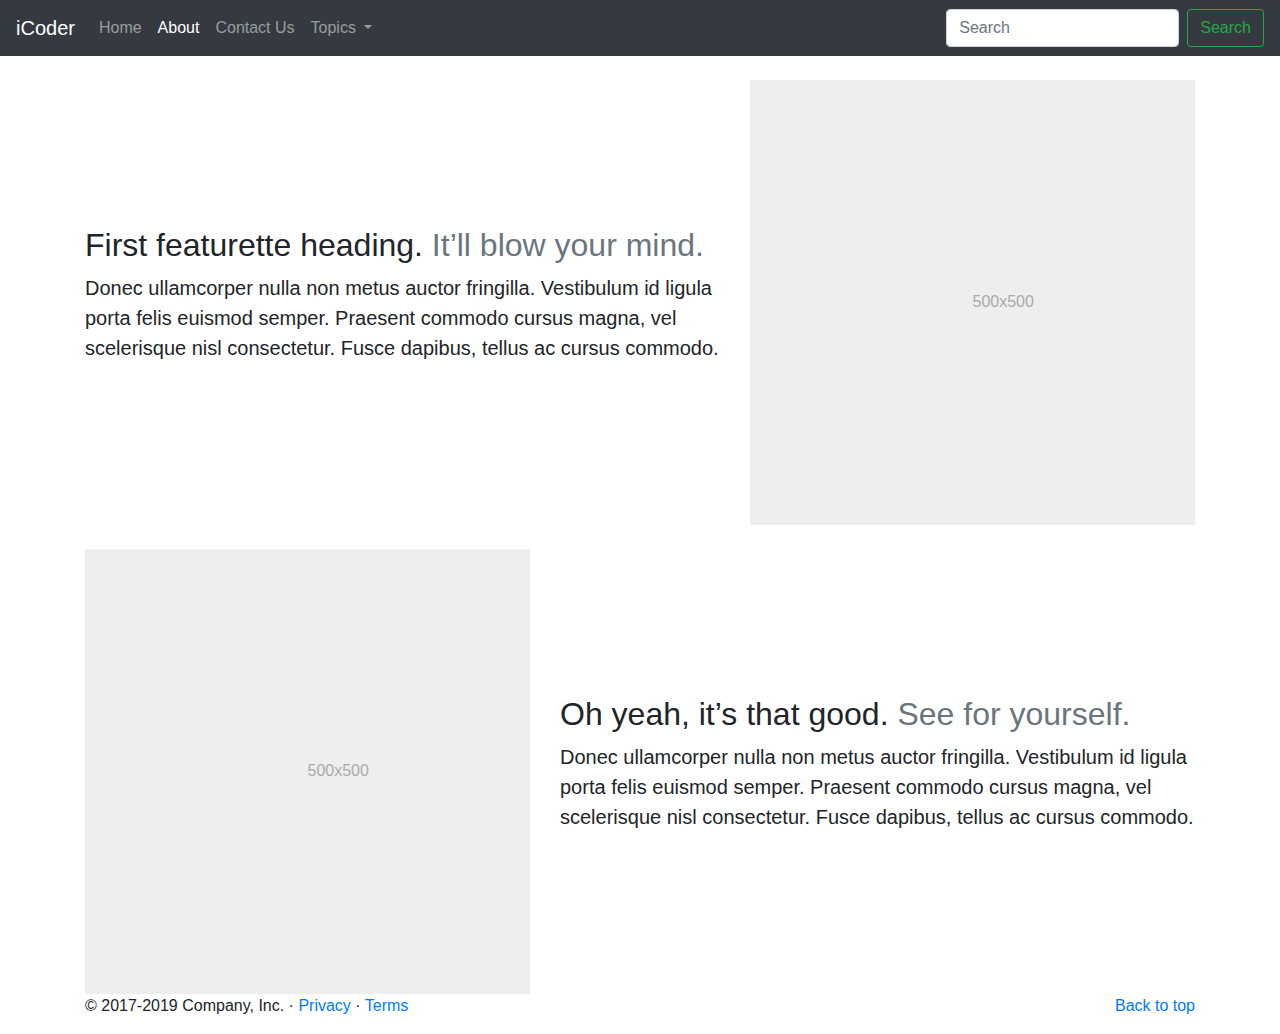
<file: about.html>
<!doctype html>
<html lang="en">

<head>
    <!-- Required meta tags -->
    <meta charset="utf-8">
    <meta name="viewport" content="width=device-width, initial-scale=1, shrink-to-fit=no">

    <!-- Bootstrap CSS -->
    <link rel="stylesheet" href="https://cdn.jsdelivr.net/npm/bootstrap@4.4.1/dist/css/bootstrap.min.css"
        integrity="sha384-Vkoo8x4CGsO3+Hhxv8T/Q5PaXtkKtu6ug5TOeNV6gBiFeWPGFN9MuhOf23Q9Ifjh" crossorigin="anonymous">

    <title>iCoder - Heaven for Programmers</title>
    <link rel="stylesheet" href="style.css">
</head>

<body>
    <nav class="navbar navbar-expand-lg navbar-dark bg-dark">
        <a class="navbar-brand" href="#">iCoder</a>
        <button class="navbar-toggler" type="button" data-toggle="collapse" data-target="#navbarSupportedContent"
            aria-controls="navbarSupportedContent" aria-expanded="false" aria-label="Toggle navigation">
            <span class="navbar-toggler-icon"></span>
        </button>

        <div class="collapse navbar-collapse" id="navbarSupportedContent">
            <ul class="navbar-nav mr-auto">
                <li class="nav-item ">
                    <a class="nav-link" href="home.html">Home <span class="sr-only">(current)</span></a>
                </li>
                <li class="nav-item active">
                    <a class="nav-link" href="about.html">About</a>
                </li>
                <li class="nav-item">
                    <a class="nav-link" href="contact.html">Contact Us</a>
                </li>
                <li class="nav-item dropdown">
                    <a class="nav-link dropdown-toggle" href="#" id="navbarDropdown" role="button"
                        data-toggle="dropdown" aria-haspopup="true" aria-expanded="false">
                        Topics
                    </a>
                    <div class="dropdown-menu" aria-labelledby="navbarDropdown">
                        <a class="dropdown-item" href="#">Technology</a>
                        <a class="dropdown-item" href="#">Languages</a>
                        <div class="dropdown-divider"></div>
                        <a class="dropdown-item" href="#">Other</a>
                    </div>
                </li>
            </ul>
            <form class="form-inline my-2 my-lg-0">
                <input class="form-control mr-sm-2" type="search" placeholder="Search" aria-label="Search">
                <button class="btn btn-outline-success my-2 my-sm-0" type="submit">Search</button>
            </form>
        </div>
    </nav>
    <div class="container my-4">
        <div class="row featurette">
            <div class="col-md-7">
                <h2 class="featurette-heading">First featurette heading. <span class="text-muted">It’ll blow your
                        mind.</span>
                </h2>
                <p class="lead">Donec ullamcorper nulla non metus auctor fringilla. Vestibulum id ligula porta felis
                    euismod
                    semper. Praesent commodo cursus magna, vel scelerisque nisl consectetur. Fusce dapibus, tellus ac
                    cursus
                    commodo.</p>
            </div>
            <div class="col-md-5">
                <svg class="bd-placeholder-img bd-placeholder-img-lg featurette-image img-fluid mx-auto" width="500"
                    height="500" xmlns="http://www.w3.org/2000/svg" preserveAspectRatio="xMidYMid slice"
                    focusable="false" role="img" aria-label="Placeholder: 500x500">
                    <title>Placeholder</title>
                    <rect width="100%" height="100%" fill="#eee"></rect><text x="50%" y="50%" fill="#aaa"
                        dy=".3em">500x500</text>
                </svg>
            </div>
        </div>
    </div>
    <div class="container">
        <div class="row featurette">
            <div class="col-md-7 order-md-2">
                <h2 class="featurette-heading">Oh yeah, it’s that good. <span class="text-muted">See for
                        yourself.</span></h2>
                <p class="lead">Donec ullamcorper nulla non metus auctor fringilla. Vestibulum id ligula porta felis
                    euismod semper. Praesent commodo cursus magna, vel scelerisque nisl consectetur. Fusce dapibus,
                    tellus ac cursus commodo.</p>
            </div>
            <div class="col-md-5 order-md-1">
                <svg class="bd-placeholder-img bd-placeholder-img-lg featurette-image img-fluid mx-auto" width="500"
                    height="500" xmlns="http://www.w3.org/2000/svg" preserveAspectRatio="xMidYMid slice"
                    focusable="false" role="img" aria-label="Placeholder: 500x500">
                    <title>Placeholder</title>
                    <rect width="100%" height="100%" fill="#eee"></rect><text x="50%" y="50%" fill="#aaa"
                        dy=".3em">500x500</text>
                </svg>
            </div>
        </div>

    </div>
    <footer class="container">
        <p class="float-right"><a href="#">Back to top</a></p>
        <p>© 2017-2019 Company, Inc. · <a href="#">Privacy</a> · <a href="#">Terms</a></p>
      </footer>

    <!-- Optional JavaScript -->
    <!-- jQuery first, then Popper.js, then Bootstrap JS -->
    <script src="https://code.jquery.com/jquery-3.4.1.slim.min.js"
        integrity="sha384-J6qa4849blE2+poT4WnyKhv5vZF5SrPo0iEjwBvKU7imGFAV0wwj1yYfoRSJoZ+n"
        crossorigin="anonymous"></script>
    <script src="https://cdn.jsdelivr.net/npm/popper.js@1.16.0/dist/umd/popper.min.js"
        integrity="sha384-Q6E9RHvbIyZFJoft+2mJbHaEWldlvI9IOYy5n3zV9zzTtmI3UksdQRVvoxMfooAo"
        crossorigin="anonymous"></script>
    <script src="https://cdn.jsdelivr.net/npm/bootstrap@4.4.1/dist/js/bootstrap.min.js"
        integrity="sha384-wfSDF2E50Y2D1uUdj0O3uMBJnjuUD4Ih7YwaYd1iqfktj0Uod8GCExl3Og8ifwB6"
        crossorigin="anonymous"></script>
</body>

</html>
</file>
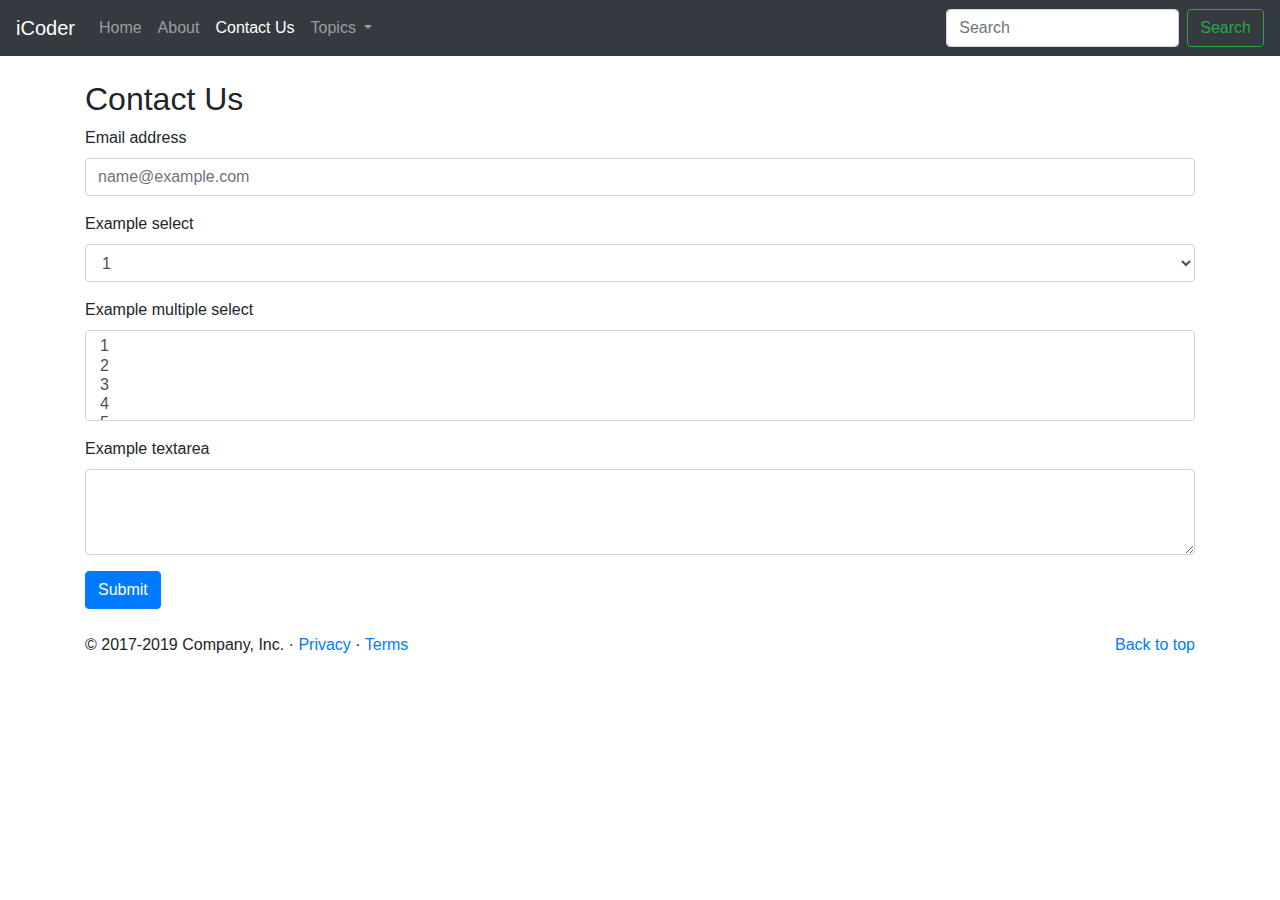
<file: contact.html>
<!doctype html>
<html lang="en">

<head>
    <!-- Required meta tags -->
    <meta charset="utf-8">
    <meta name="viewport" content="width=device-width, initial-scale=1, shrink-to-fit=no">

    <!-- Bootstrap CSS -->
    <link rel="stylesheet" href="https://cdn.jsdelivr.net/npm/bootstrap@4.4.1/dist/css/bootstrap.min.css"
        integrity="sha384-Vkoo8x4CGsO3+Hhxv8T/Q5PaXtkKtu6ug5TOeNV6gBiFeWPGFN9MuhOf23Q9Ifjh" crossorigin="anonymous">

    <title>iCoder - Heaven for Programmers</title>
    <link rel="stylesheet" href="style.css">
</head>

<body>
    <nav class="navbar navbar-expand-lg navbar-dark bg-dark">
        <a class="navbar-brand" href="#">iCoder</a>
        <button class="navbar-toggler" type="button" data-toggle="collapse" data-target="#navbarSupportedContent"
            aria-controls="navbarSupportedContent" aria-expanded="false" aria-label="Toggle navigation">
            <span class="navbar-toggler-icon"></span>
        </button>

        <div class="collapse navbar-collapse" id="navbarSupportedContent">
            <ul class="navbar-nav mr-auto">
                <li class="nav-item ">
                    <a class="nav-link" href="home.html">Home <span class="sr-only">(current)</span></a>
                </li>
                <li class="nav-item">
                    <a class="nav-link" href="about.html">About</a>
                </li>
                <li class="nav-item active">
                    <a class="nav-link" href="contact.html">Contact Us</a>
                </li>
                <li class="nav-item dropdown">
                    <a class="nav-link dropdown-toggle" href="#" id="navbarDropdown" role="button"
                        data-toggle="dropdown" aria-haspopup="true" aria-expanded="false">
                        Topics
                    </a>
                    <div class="dropdown-menu" aria-labelledby="navbarDropdown">
                        <a class="dropdown-item" href="#">Technology</a>
                        <a class="dropdown-item" href="#">Languages</a>
                        <div class="dropdown-divider"></div>
                        <a class="dropdown-item" href="#">Other</a>
                    </div>
                </li>
            </ul>
            <form class="form-inline my-2 my-lg-0">
                <input class="form-control mr-sm-2" type="search" placeholder="Search" aria-label="Search">
                <button class="btn btn-outline-success my-2 my-sm-0" type="submit">Search</button>
            </form>
        </div>
    </nav>
    <div class="container my-4">
        <h2>Contact Us</h2>
        <form>
            <div class="form-group">
              <label for="exampleFormControlInput1">Email address</label>
              <input type="email" class="form-control" id="exampleFormControlInput1" placeholder="name@example.com">
            </div>
            <div class="form-group">
              <label for="exampleFormControlSelect1">Example select</label>
              <select class="form-control" id="exampleFormControlSelect1">
                <option>1</option>
                <option>2</option>
                <option>3</option>
                <option>4</option>
                <option>5</option>
              </select>
            </div>
            <div class="form-group">
              <label for="exampleFormControlSelect2">Example multiple select</label>
              <select multiple class="form-control" id="exampleFormControlSelect2">
                <option>1</option>
                <option>2</option>
                <option>3</option>
                <option>4</option>
                <option>5</option>
              </select>
            </div>
            <div class="form-group">
              <label for="exampleFormControlTextarea1">Example textarea</label>
              <textarea class="form-control" id="exampleFormControlTextarea1" rows="3"></textarea>
            </div>
            <button class="btn btn-primary">Submit</button>
          </form>
            </div>
        </div>
    </div>
    <div class="container">
        
        </div>

    </div>
    <footer class="container">
        <p class="float-right"><a href="#">Back to top</a></p>
        <p>© 2017-2019 Company, Inc. · <a href="#">Privacy</a> · <a href="#">Terms</a></p>
      </footer>

    <!-- Optional JavaScript -->
    <!-- jQuery first, then Popper.js, then Bootstrap JS -->
    <script src="https://code.jquery.com/jquery-3.4.1.slim.min.js"
        integrity="sha384-J6qa4849blE2+poT4WnyKhv5vZF5SrPo0iEjwBvKU7imGFAV0wwj1yYfoRSJoZ+n"
        crossorigin="anonymous"></script>
    <script src="https://cdn.jsdelivr.net/npm/popper.js@1.16.0/dist/umd/popper.min.js"
        integrity="sha384-Q6E9RHvbIyZFJoft+2mJbHaEWldlvI9IOYy5n3zV9zzTtmI3UksdQRVvoxMfooAo"
        crossorigin="anonymous"></script>
    <script src="https://cdn.jsdelivr.net/npm/bootstrap@4.4.1/dist/js/bootstrap.min.js"
        integrity="sha384-wfSDF2E50Y2D1uUdj0O3uMBJnjuUD4Ih7YwaYd1iqfktj0Uod8GCExl3Og8ifwB6"
        crossorigin="anonymous"></script>
</body>

</html>
</file>
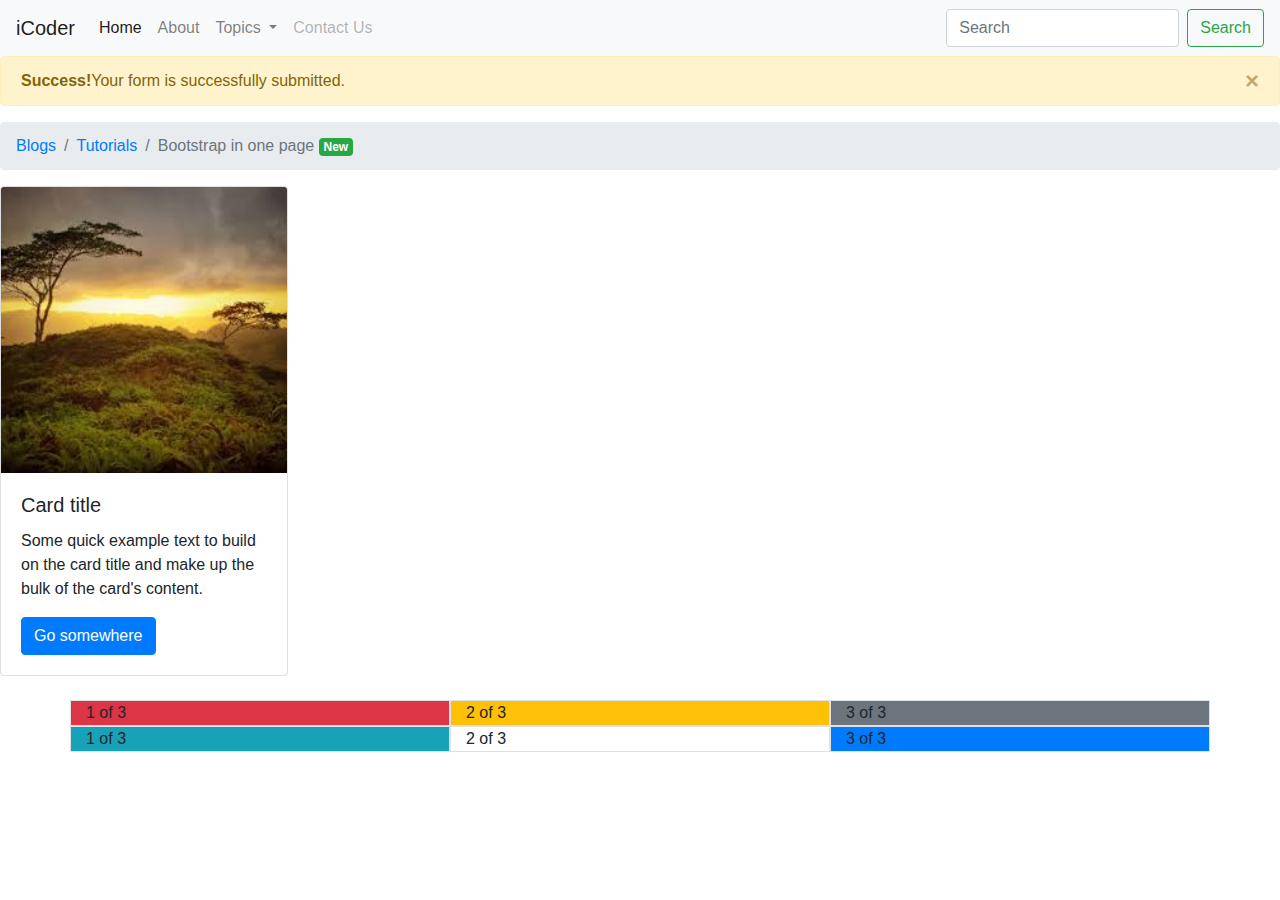
<file: tutorial.html>
<!doctype html>
<html lang="en">

<head>
    <!-- Required meta tags -->
    <meta charset="utf-8">
    <meta name="viewport" content="width=device-width, initial-scale=1, shrink-to-fit=no">

    <!-- Bootstrap CSS -->
    <link rel="stylesheet" href="https://cdn.jsdelivr.net/npm/bootstrap@4.4.1/dist/css/bootstrap.min.css"
        integrity="sha384-Vkoo8x4CGsO3+Hhxv8T/Q5PaXtkKtu6ug5TOeNV6gBiFeWPGFN9MuhOf23Q9Ifjh" crossorigin="anonymous">

    <title>Hello, world!</title>
</head>

<body>
    <nav class="navbar navbar-expand-lg navbar-light bg-light">
        <a class="navbar-brand" href="#">iCoder</a>
        <button class="navbar-toggler" type="button" data-toggle="collapse" data-target="#navbarSupportedContent"
            aria-controls="navbarSupportedContent" aria-expanded="false" aria-label="Toggle navigation">
            <span class="navbar-toggler-icon"></span>
        </button>

        <div class="collapse navbar-collapse" id="navbarSupportedContent">
            <ul class="navbar-nav mr-auto">
                <li class="nav-item active">
                    <a class="nav-link" href="#">Home <span class="sr-only">(current)</span></a>
                </li>
                <li class="nav-item">
                    <a class="nav-link" href="#">About</a>
                </li>
                <li class="nav-item dropdown">
                    <a class="nav-link dropdown-toggle" href="#" id="navbarDropdown" role="button"
                        data-toggle="dropdown" aria-haspopup="true" aria-expanded="false">
                        Topics
                    </a>
                    <div class="dropdown-menu" aria-labelledby="navbarDropdown">
                        <a class="dropdown-item" href="#">Technology</a>
                        <a class="dropdown-item" href="#">Languages</a>
                        <div class="dropdown-divider"></div>
                        <a class="dropdown-item" href="#">Other</a>
                    </div>
                </li>
                <li class="nav-item">
                    <a class="nav-link disabled" href="#" tabindex="-1" aria-disabled="true">Contact Us</a>
                </li>
            </ul>
            <form class="form-inline my-2 my-lg-0">
                <input class="form-control mr-sm-2" type="search" placeholder="Search" aria-label="Search">
                <button class="btn btn-outline-success my-2 my-sm-0" type="submit">Search</button>
            </form>
        </div>
    </nav>
    <div class="alert alert-warning alert-dismissible fade show" role="alert">
        <strong>Success!</strong>Your form is successfully submitted.
        <button type="button" class="close" data-dismiss="alert" aria-label="Close">
            <span aria-hidden="true">&times;</span>
        </button>
    </div>
    <nav aria-label="breadcrumb">
        <ol class="breadcrumb">
            <li class="breadcrumb-item"><a href="#">Blogs</a></li>
            <li class="breadcrumb-item"><a href="#">Tutorials</a></li>
            <li class="breadcrumb-item active" aria-current="page">Bootstrap in one page <span
                    class="badge badge-success">New</span></li>
        </ol>
    </nav>
    <div class="card" style="width: 18rem;">
        <img src="img.jpg" class="card-img-top" alt="...">
        <div class="card-body">
            <h5 class="card-title">Card title</h5>
            <p class="card-text">Some quick example text to build on the card title and make up the bulk of the card's
                content.</p>
            <a href="#" class="btn btn-primary">Go somewhere</a>
        </div>
    </div>
    <br>
    <div class="container">
        <div class="row">
            <div class="col bg-danger border">
                1 of 3
            </div>
            <div class="col bg-warning border">
                2 of 3
            </div>
            <div class="col bg-secondary border">
                3 of 3
            </div>
        </div>
        <div class="row">
            <div class="col bg-info border">
                1 of 3
            </div>
            <div class="col border">
                2 of 3
            </div>
            <div class="col bg-primary border">
                3 of 3
            </div>
        </div>
    </div>



    <!-- Optional JavaScript -->
    <!-- jQuery first, then Popper.js, then Bootstrap JS -->
    <script src="https://code.jquery.com/jquery-3.4.1.slim.min.js"
        integrity="sha384-J6qa4849blE2+poT4WnyKhv5vZF5SrPo0iEjwBvKU7imGFAV0wwj1yYfoRSJoZ+n"
        crossorigin="anonymous"></script>
    <script src="https://cdn.jsdelivr.net/npm/popper.js@1.16.0/dist/umd/popper.min.js"
        integrity="sha384-Q6E9RHvbIyZFJoft+2mJbHaEWldlvI9IOYy5n3zV9zzTtmI3UksdQRVvoxMfooAo"
        crossorigin="anonymous"></script>
    <script src="https://cdn.jsdelivr.net/npm/bootstrap@4.4.1/dist/js/bootstrap.min.js"
        integrity="sha384-wfSDF2E50Y2D1uUdj0O3uMBJnjuUD4Ih7YwaYd1iqfktj0Uod8GCExl3Og8ifwB6"
        crossorigin="anonymous"></script>
</body>

</html>
</file>
<file: style.css>
.blog-footer {
    padding: 2.5rem 0;
    color: #999;
    text-align: center;
    background-color: #f9f9f9;
    border-top: .05rem solid #e5e5e5;
}
.row{
    display: flex;
    justify-content: center;
    align-items: center;
}
</file>
